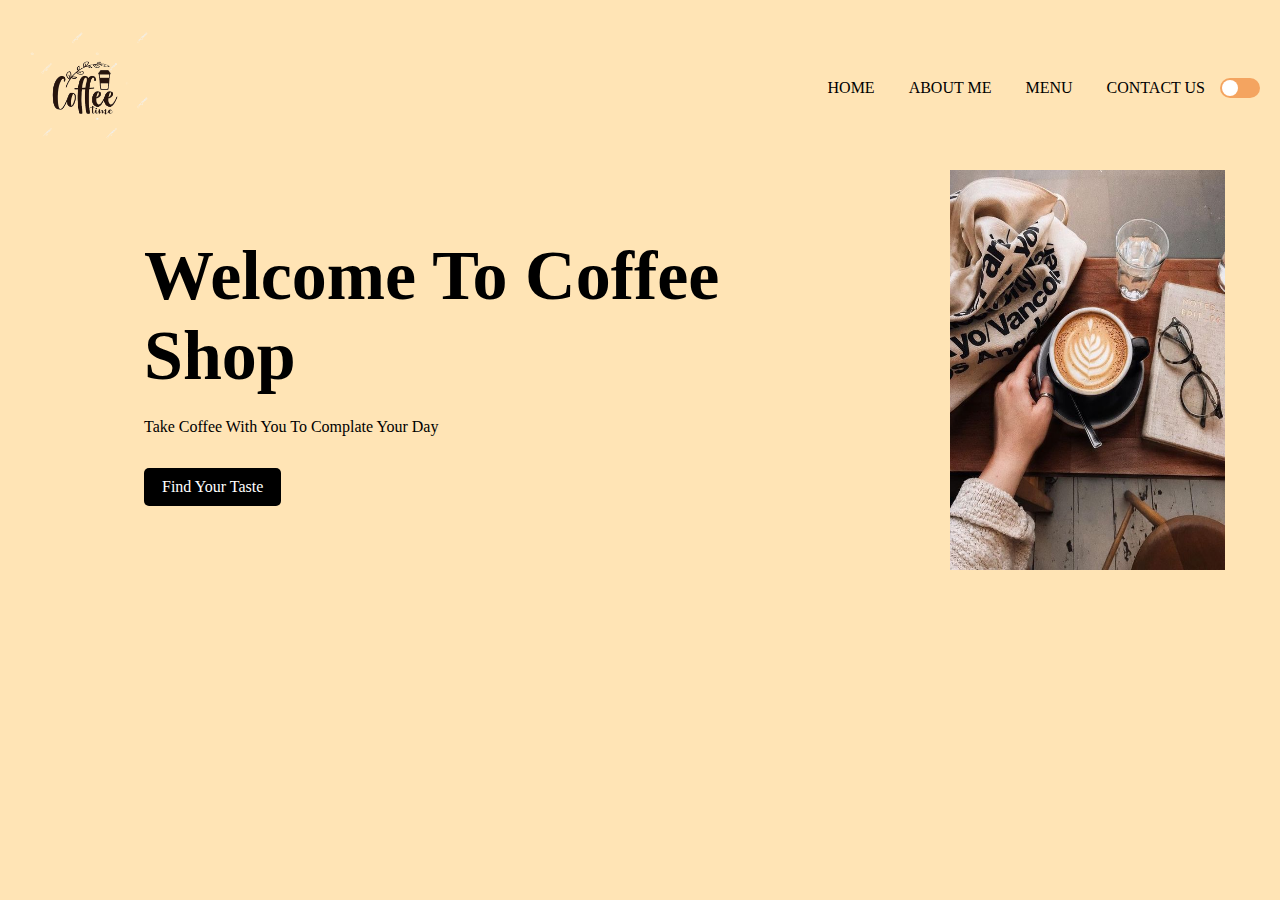
<file: POSTTEST 3/index.html>
<!DOCTYPE html>
<html lang="en">
<head>
    <meta charset="UTF-8">
    <meta http-equiv="X-UA-Compatible" content="IE=edge">
    <meta name="viewport" content="width=device-width, initial-scale=1.0">
    <title>POSTTEST 3</title>
    <link rel="stylesheet" href="style.css">
    <link rel="https://fonts.googleapis.com/css?family-great+vibes" href="stylesheet" type="text/cs">
    <link rel="https://fonts.googleapis.com/css?family-great-raleway" href="stylesheet">
</head>
<body>
   <div class="nav">
    <nav>
        <img src="Logo Coffee.png" class="logo" width="160px" height="130px">
        <ul>
            <li><a href="index.html">HOME</a></li>
            <li><a href="about.html">ABOUT ME</a></li>
            <li><a href="menu.html">MENU</a></li>
            <li><a href="#">CONTACT US</a></li> 
        </ul>
        <input type="checkbox" onclick="ubahMode()">
    </nav>
</div> 

    <div class="header">
        <h2>Welcome To Coffee Shop</h2>
        <p>Take Coffee With You To Complate Your Day</p>
        <a href="menu.html">Find Your Taste</a>
    </div>

    <div class="contents">
        <h3 class="contents-title"></h3>
    <div class="contents-item">
        <img src="Gambar Coffee.jpg" width="275px" height="400px">
    </div>
</div>

   <script>
        function ubahMode(){
            const ubah = document.body;
            ubah.classList.toggle("dark");
        }
   </script>

</body>
</html>
</file>
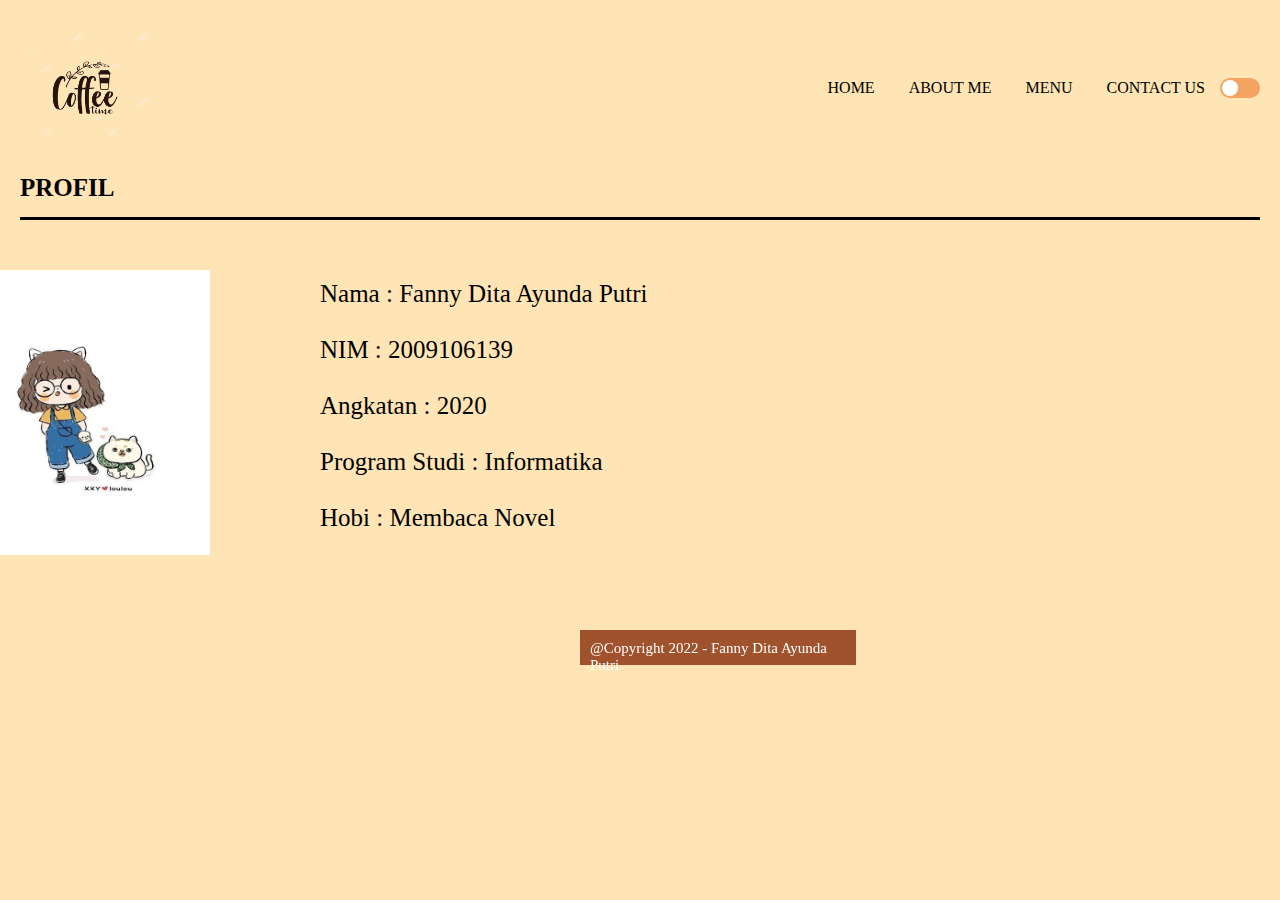
<file: POSTTEST 3/about.html>
<!DOCTYPE html>
<html lang="en">
<head>
    <meta charset="UTF-8">
    <meta http-equiv="X-UA-Compatible" content="IE=edge">
    <meta name="viewport" content="width=device-width, initial-scale=1.0">
    <title>POSTTEST 3</title>
    <link rel="stylesheet" href="style.css">
    <link rel="https://fonts.googleapis.com/css?family-great+vibes" href="stylesheet" type="text/cs">
    <link rel="https://fonts.googleapis.com/css?family-great-raleway" href="stylesheet">
</head>
<body>
    <div class="nav">
        <nav>
            <img src="Logo Coffee.png" class="logo" width="160px" height="130px">
            <ul>
                <li><a href="index.html">HOME</a></li>
                <li><a href="about.html">ABOUT ME</a></li>
                <li><a href="menu.html">MENU</a></li>
                <li><a href="#">CONTACT US</a></li> 
            </ul>
            <input type="checkbox" onclick="ubahMode()">
        </nav>
    </div> 
    
        <div class="About Me"><br>
            <h2 class="about-title">PROFIL</h3>
                <div class="foto">
                    <img src="Profil.jpg" width="250px" height="285px">
            </div>
            <div class="informasi">
                <p>Nama             : Fanny Dita Ayunda Putri</p><br>
                <p>NIM              : 2009106139</p><br>
                <p>Angkatan         : 2020</p><br>
                <p>Program Studi    : Informatika</p><br>
                <p>Hobi             : Membaca Novel</p><br>
        </div>
    </div>

            <div class="footer">
                <div class="footer-logo">@Copyright 2022 - Fanny Dita Ayunda Putri</div>
                <div class="footer-list">
            </div>
        </div>
    
        <script>
            function ubahMode(){
                const ubah = document.body;
                ubah.classList.toggle("dark");
            }
        </script>

</body>
</html>
</file>
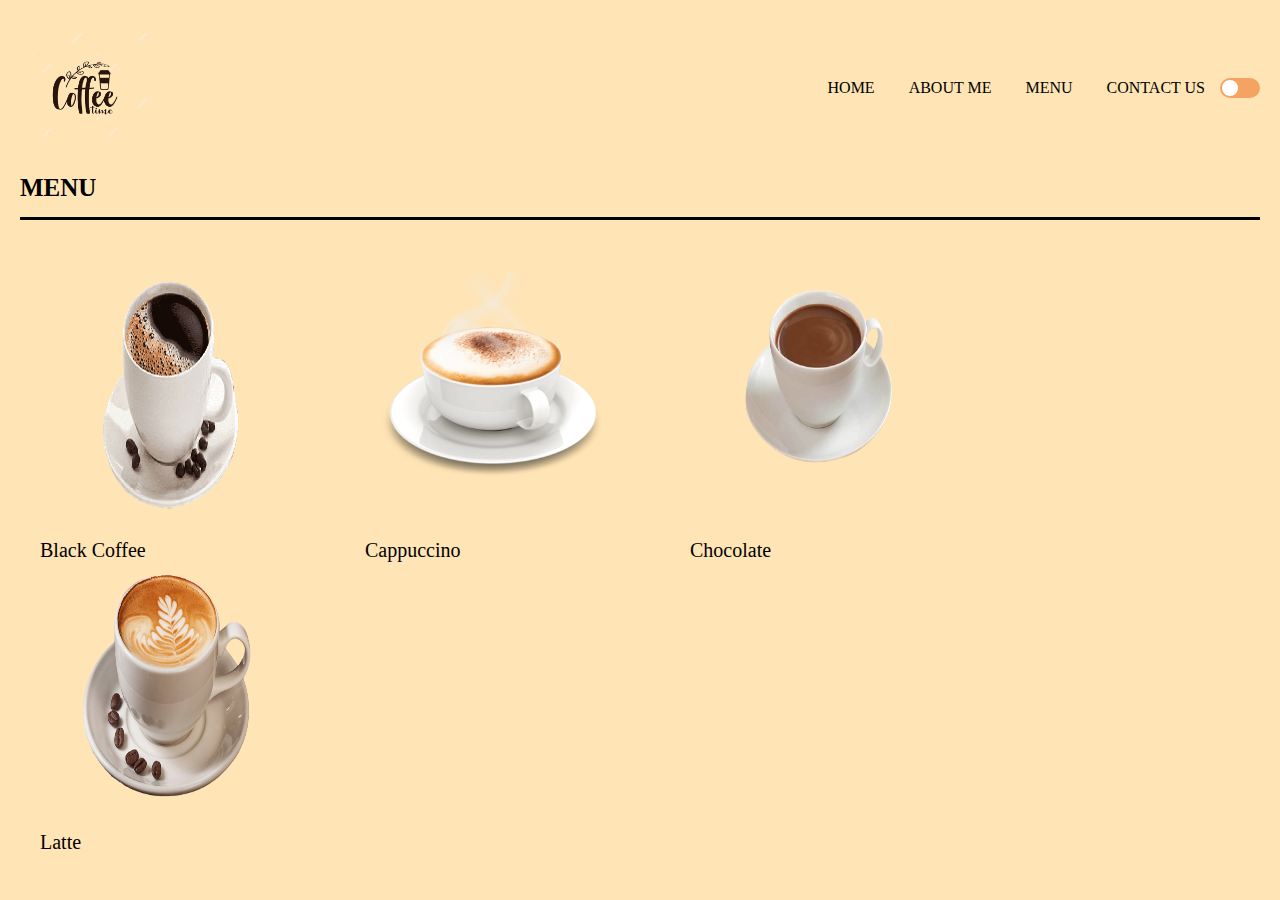
<file: POSTTEST 3/menu.html>
<!DOCTYPE html>
<html lang="en">
<head>
    <meta charset="UTF-8">
    <meta http-equiv="X-UA-Compatible" content="IE=edge">
    <meta name="viewport" content="width=device-width, initial-scale=1.0">
    <title>POSTTEST 3</title>
    <link rel="stylesheet" href="style.css">
    <link rel="https://fonts.googleapis.com/css?family-great+vibes" href="stylesheet" type="text/cs">
    <link rel="https://fonts.googleapis.com/css?family-great-raleway" href="stylesheet">
</head>
<body>
    <div class="nav">
        <nav>
            <img src="Logo Coffee.png" class="logo" width="160px" height="130px">
            <ul>
                <li><a href="index.html">HOME</a></li>
                <li><a href="about.html">ABOUT ME</a></li>
                <li><a href="menu.html">MENU</a></li>
                <li><a href="#">CONTACT US</a></li> 
            </ul>
            <input type="checkbox" onclick="ubahMode()">
        </nav>
    </div> 
    
        <div class="Menu"><br>
            <h2 class="menu-title">MENU</h3>
                <div class="container">
                    <img src="Black Coffee.png" width="255px" height="250px">
                    <p>Black Coffee</p>
            </div>
                <div class="container">
                    <img src="Cappuccino.png" width="255px" height="250px">
                    <p>Cappuccino</p> 
            </div>
                <div class="container">
                    <img src="Chocolate.png" width="255px" height="250px">
                    <p>Chocolate</p>
            </div>
                <div class="container">
                    <img src="Latte.png" width="255px" height="250px">
                    <p>Latte</p> 
        </div>
    </div>
        
        <script>
            function ubahMode(){
                const ubah = document.body;
                ubah.classList.toggle("dark");
            }
        </script>

</body>
</html>
</file>
<file: POSTTEST 3/style.css>
*{
    margin: 0;
    padding: 0;
}

body{
    margin: 10px;
    padding: 10px;
    background-color: moccasin;
    color: black;
    transition: .5s;
}

input[type="checkbox"]{
    position: relative;
    width: 40px;
    height: 20px;
    appearance: none;
    background-color: sandybrown;
    outline: none;
    border-radius: 10px;
    transition: .5s ease;
    cursor:pointer;
}

input[type="checkbox"]:checked{
    background-color: chocolate; 
    
}

input[type="checkbox"]::before{
    content: '';
    position: absolute;
    width: 16px;
    height: 16px;
    background-color: white;
    border-radius: 50%;
    top: 2px;
    left: 2px;
    transition: .5s ease;
}

input[type="checkbox"]:checked::before{
    transform: translateX(20px);
}

.dark{
    background-color: burlywood;
    color: white;
}

#icon{
    width: 100px;
    cursor: pointer;
}

nav ul{
    flex: 1;
    text-align: right;
}

.navbar{
    height: 100vh;
    width: 100%;
    background: white;
    font-family: sans-serif;
    position: relative;   
}

nav{
    width: 100%;
    margin: auto;
    padding: 3px 0px;
    display: flex;
    align-items: center;
    justify-content: space-between;
}

.logo{
    width: 130px;
    cursor: pointer;
}

nav ul li{
    display: inline-block;
    list-style: none;
    margin: 15px;   
}

nav ul li a{
    text-decoration: none;
    color: black;
}

nav ul li a:hover{
    color: chocolate;
}

.contents{
    position: fixed;
    top: 250px;
    left: 900px;
    margin: 30px;
    padding: 20px;
    text-align: left;
    font-family: serif;
    width: 50%;
    height: 20px;
    margin-top: -100px;
}

.contents-item{
    float: left;
    margin-right: 0px;
}

.contents-item p{
    font-size: 25px;
    margin-top: 20px;
}

.header{
    text-align: left;
    position: relative;
    margin-left: 40%;
    margin-top: 230px;
    transform: translate(-50% ,-50%);
}

.header h2{
    font-size: 70px;
    color: black;
    margin-bottom: 20px;
}

header span{
    color: white;
}

.header p{
    color: black;
    line-height: 22px;
}

.header a{
    background: black;
    padding: 10px 18px;
    text-decoration: none;
    color: white;
    display: inline-block;
    margin: 30px 0px;
    border-radius: 5px;  
}

.about{
    height: 500px;
    margin-top: 100px;
    margin-left: 20%;
}

.about-title {
    border-bottom: 3px solid black;
    font-size: 25px;
    padding-bottom: 15px;
    margin-bottom: 30px;
    color: black;
}

.foto{
    margin-top: 20px;
    margin-right: 1050px;
    float: right;
}

.informasi {
    position: absolute;
    color: black;
    font-size: 25px;
    font-weight: sans-serif;
    float: center;
    margin-left: 300px;
    margin-right: 100px;
    margin-top: 30px;
    margin-bottom: 50px;
}

.menu {
    height: 500px;
    margin-top: 50px;
}

.menu-title {
    border-bottom: 3px solid black;
    font-size: 25px;
    padding-bottom: 15px;
    margin-bottom: 50px;
    flex-grow: 0;
    color: black;
}

.container-img{
    font-size: 20px;
    color: black;
}

.container {
    float : left;
    margin-right: 50px;
    margin-left: 20px;
}

.container p {
    font-size: 20px;
    margin-top: 15px;
    color: black;
}

.footer{
    background-color: sienna;
    color: #fff;
    position: fixed;
    top: 80px;
    left: 500px;
    margin: 80px;
    text-align: fixed;
    font-family: serif;
    width: 20%;
    height: 540px;
    margin-top: 550px;
    height: 15px;
    padding: 10px;
}

.footer-logo{
    font-size: 15px;
    float: left;
}

.footer-list{
    float: right;
}

.footer-list li{
    padding-bottom: 20px;
}
</file>
